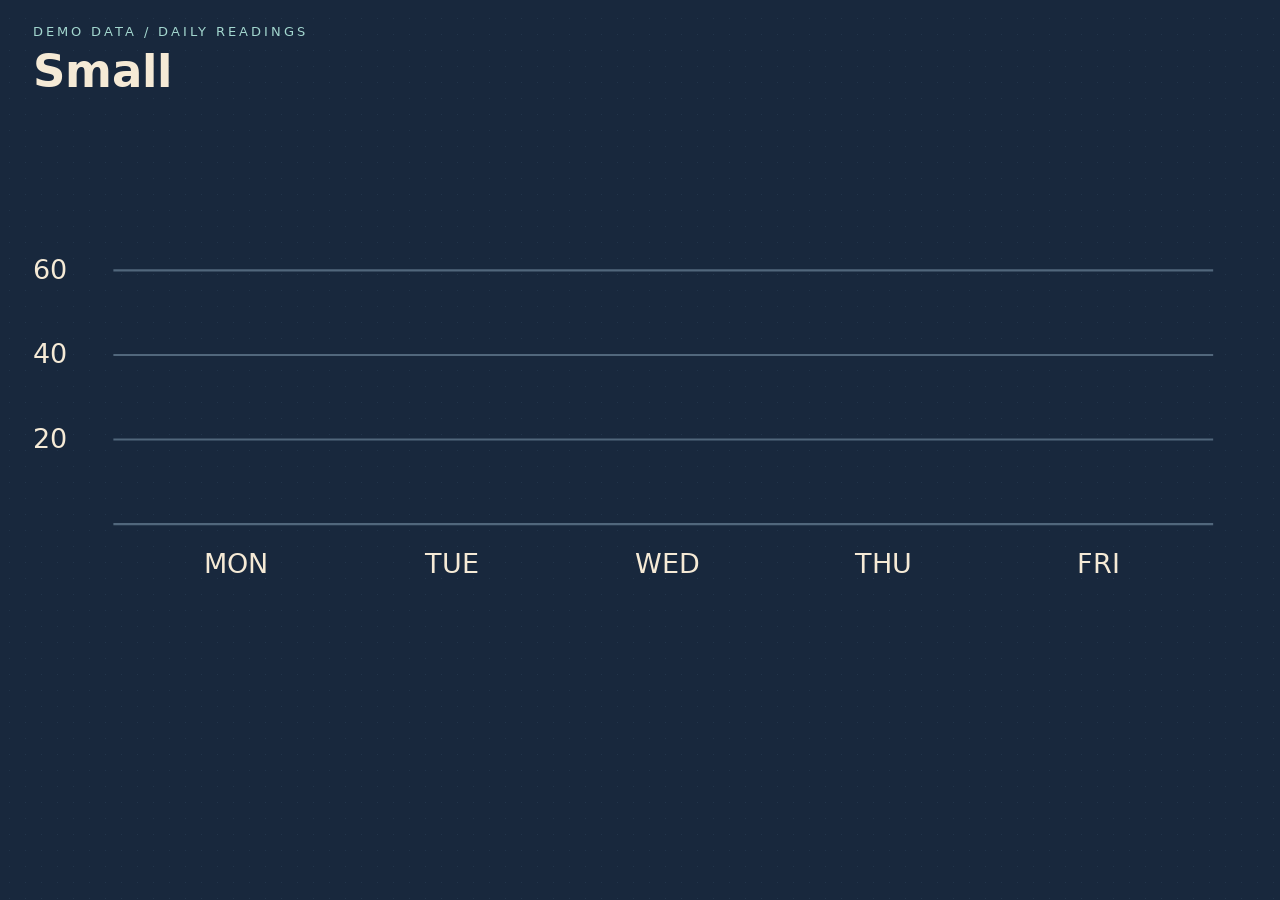
<file: skills/code-animation/templates/browser/index.html>
<!doctype html>
<html lang="en">
<meta charset="utf-8">
<title>Small Signals — deterministic kinetic typography</title>
<style>
  @font-face { font-family: Capture Sans; src: local("DejaVu Sans"); font-weight: 400; }
  @font-face { font-family: Capture Sans; src: local("DejaVu Sans Bold"); font-weight: 700; }
  * { box-sizing: border-box; }
  body { margin: 0; overflow: hidden; background: #18283d; color: #f5ead6; font-family: "Capture Sans", sans-serif; }
  main { position: relative; isolation: isolate; width: 100vw; height: 100vh; padding: 24px 33px; }
  canvas { position: absolute; inset: 0; width: 100%; height: 100%; z-index: -1; }
  p { margin: 0; color: #a3d7cf; font-size: 13px; letter-spacing: 3px; }
  h1 { margin: 8px 0 0; font-size: 45px; line-height: 1.1; white-space: nowrap; }
  #tail { color: #ffb783; display: inline-block; }
  svg { width: 100%; height: 68%; overflow: visible; }
  svg text { fill: #f5ead6; font-size: 13px; }
  .grid { stroke: #51677c; stroke-width: 1; }
</style>
<main>
  <canvas aria-hidden="true"></canvas>
  <p>DEMO DATA / DAILY READINGS</p>
  <h1>Small <span id="tail">signals.</span></h1>
  <svg viewBox="0 0 574 210" role="img" aria-label="Bar chart of fictional weekday readings">
    <path class="grid" d="M38 50h520M38 90h520M38 130h520M38 170h520"></path>
    <text x="0" y="54">60</text><text x="0" y="94">40</text><text x="0" y="134">20</text>
    <g id="bars"></g>
  </svg>
</main>
<script>
  window.captureFonts = ['400 13px "Capture Sans"', '700 45px "Capture Sans"'];
  const svg = document.querySelector("#bars");
  const tail = document.querySelector("#tail");
  const canvas = document.querySelector("canvas");
  const ctx = canvas.getContext("2d");
  const values = [24, 39, 31, 48, 56];
  const nodes = values.map((v, i) => {
    const rect = document.createElementNS(svg.namespaceURI, "rect");
    const text = document.createElementNS(svg.namespaceURI, "text");
    const num = document.createElementNS(svg.namespaceURI, "text");
    const x = 65 + 102 * i;
    for (const [name, val] of Object.entries({x, width: 62, rx: 5, fill: i < 4 ? "#71bfb2" : "#ffb783"})) rect.setAttribute(name, val);
    for (const node of [text, num]) {
      node.setAttribute("x", x + 31);
      node.setAttribute("text-anchor", "middle");
    }
    text.setAttribute("y", "193");
    text.textContent = ["MON","TUE","WED","THU","FRI"][i];
    svg.append(rect, text, num);
    return {rect, num, v};
  });
  const ease = (x) => { const t = Math.min(1, Math.max(0, x)); return t*t*(3 - 2*t); };
  window.setFrame = (n) => {
    const heading = ease(n / 15);
    tail.style.transform = `translateX(${(1-heading)*30}px)`;
    tail.style.opacity = heading;
    nodes.forEach(({rect, num, v}, i) => {
      const t = ease((n - 7 - 5*i) / 21);
      rect.setAttribute("y", 170 - v*2*t);
      rect.setAttribute("height", v*2*t);
      num.setAttribute("y", 161 - v*2*t);
      num.textContent = t > 0 ? Math.round(v*t) : "";
    });
    canvas.width = innerWidth;
    canvas.height = innerHeight;
    ctx.fillStyle = "#22354b";
    for (let j = 18; j < canvas.height; j += 16) {
      for (let i = 9; i < canvas.width; i += 16) {
        ctx.fillRect(i, j, 1, 1);
      }
    }
    ctx.fillStyle = "#ffb783";
    ctx.fillRect(33, canvas.height-22, (canvas.width-66)*Math.min(1, n/63), 2);
  };
  window.setFrame(0);
</script>
</file>
